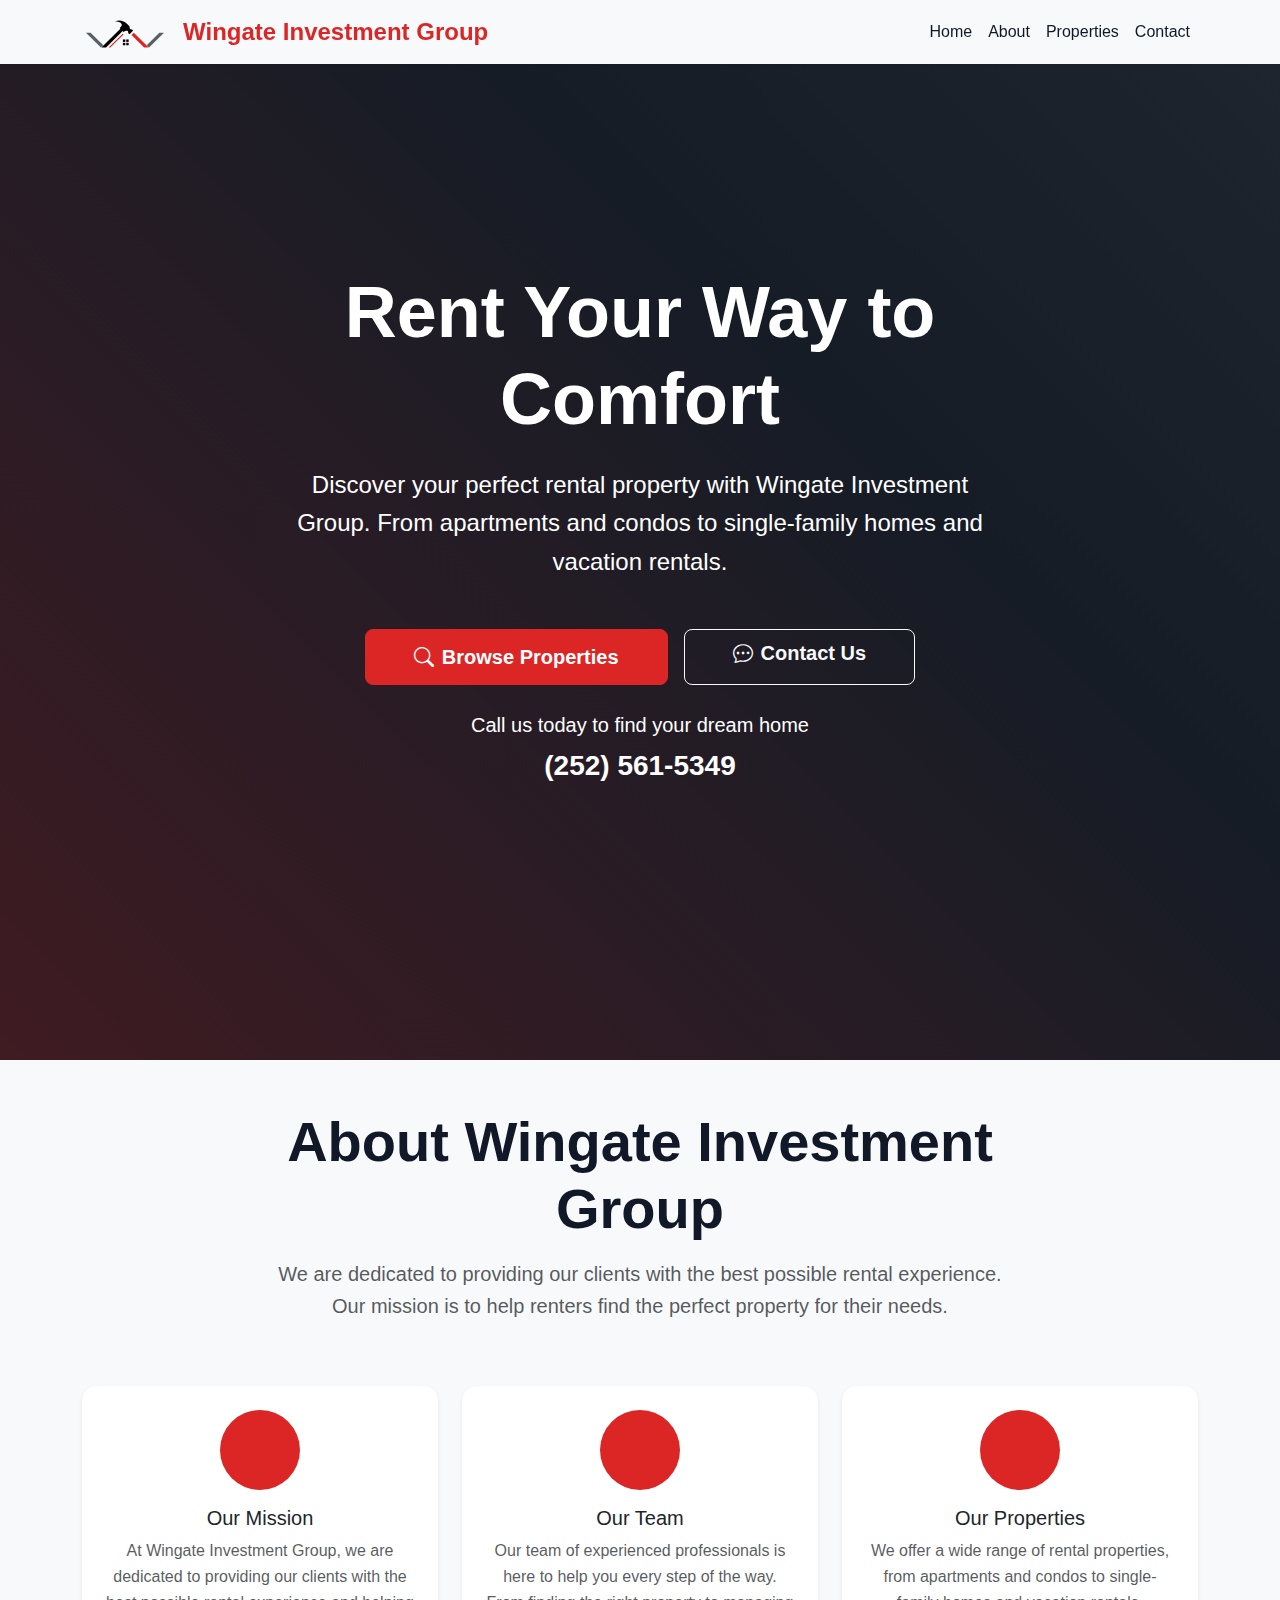
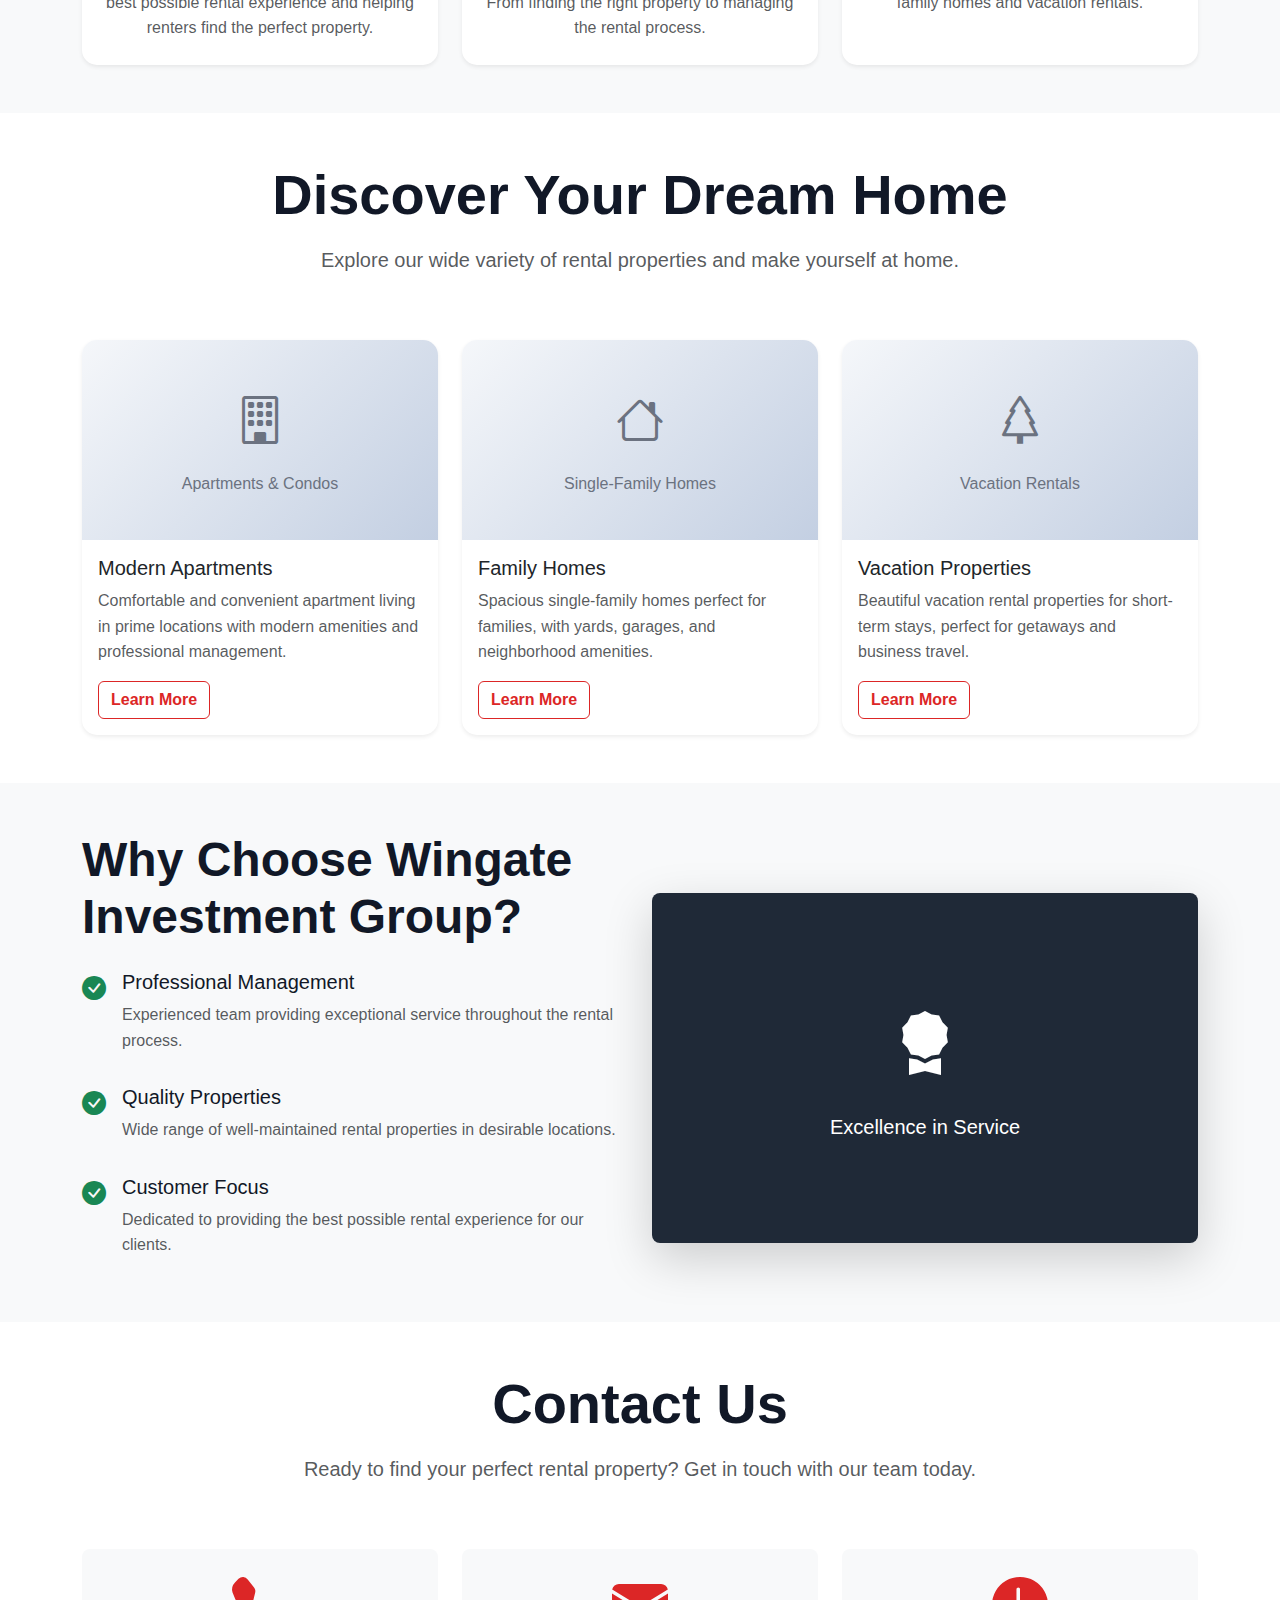
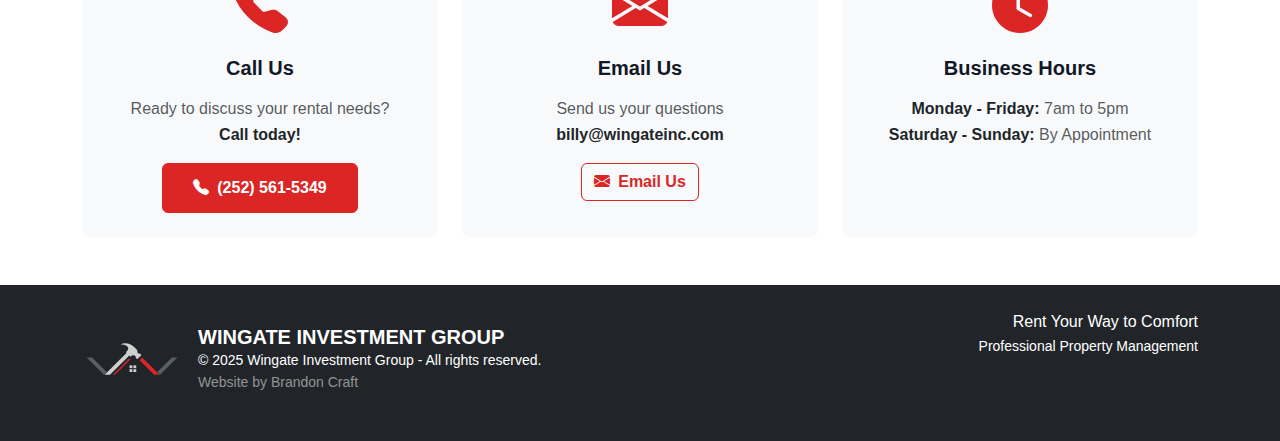
<file: index.html>
<!DOCTYPE html>
<html lang="en">
<head>
    <meta charset="UTF-8">
    <meta name="viewport" content="width=device-width, initial-scale=1.0">
    <title>Wingate Investment Group - Rent Your Way to Comfort</title>
    <meta name="description" content="Wingate Investment Group - Find your perfect rental property. From apartments and condos to single-family homes and vacation rentals. Rent your way to comfort.">
    <meta name="author" content="Wingate Investment Group">
    
    <!-- Favicon -->
    <link rel="icon" type="image/png" sizes="32x32" href="favicon.png">
    <link rel="shortcut icon" href="favicon.png">
    
    <!-- Bootstrap CSS -->
    <link href="https://cdn.jsdelivr.net/npm/bootstrap@5.3.0/dist/css/bootstrap.min.css" rel="stylesheet">
    <!-- Bootstrap Icons -->
    <link href="https://cdn.jsdelivr.net/npm/bootstrap-icons@1.10.0/font/bootstrap-icons.css" rel="stylesheet">
    <!-- Custom CSS -->
    <link href="css/custom.css" rel="stylesheet">
</head>
<body>
    <!-- Navigation -->
    <nav class="navbar navbar-expand-lg navbar-light bg-light fixed-top shadow-sm">
        <div class="container">
            <a class="navbar-brand fw-bold text-primary" href="#home">
                <img src="wingatelogo.svg" alt="Wingate Investment Group" style="height: 32px; width: auto;" class="me-2">
                Wingate Investment Group
            </a>
            <button class="navbar-toggler" type="button" data-bs-toggle="collapse" data-bs-target="#navbarNav">
                <span class="navbar-toggler-icon"></span>
            </button>
            <div class="collapse navbar-collapse" id="navbarNav">
                <ul class="navbar-nav ms-auto">
                    <li class="nav-item">
                        <a class="nav-link" href="#home">Home</a>
                    </li>
                    <li class="nav-item">
                        <a class="nav-link" href="#about">About</a>
                    </li>
                    <li class="nav-item">
                        <a class="nav-link" href="#properties">Properties</a>
                    </li>
                    <li class="nav-item">
                        <a class="nav-link" href="#contact">Contact</a>
                    </li>
                </ul>
            </div>
        </div>
    </nav>

    <!-- Hero Section -->
    <section id="home" class="hero-section position-relative" style="min-height: 100vh;">
        <!-- Overlay for better text readability -->
        <div class="position-absolute top-0 start-0 w-100 h-100" style="background: rgba(0, 0, 0, 0.3);"></div>
        
        <div class="container position-relative h-100">
            <div class="row align-items-center justify-content-center text-center" style="min-height: 100vh;">
                <div class="col-lg-8">
                    <h1 class="display-2 fw-bold text-white mb-4">
                        Rent Your Way to Comfort
                    </h1>
                    <p class="lead text-white mb-5 fs-4">
                        Discover your perfect rental property with Wingate Investment Group. From apartments and condos to single-family homes and vacation rentals.
                    </p>
                    <div class="d-flex gap-3 flex-wrap justify-content-center mb-4">
                        <a href="#properties" class="btn btn-primary btn-lg px-5">
                            <i class="bi bi-search me-2"></i>Browse Properties
                        </a>
                        <a href="#contact" class="btn btn-outline-light btn-lg px-5">
                            <i class="bi bi-chat-dots me-2"></i>Contact Us
                        </a>
                    </div>
                    <div class="text-white">
                        <p class="fs-5 mb-2">Call us today to find your dream home</p>
                        <h3 class="fw-bold">(252) 561-5349</h3>
                    </div>
                </div>
            </div>
        </div>
    </section>

    <!-- About Section -->
    <section id="about" class="py-5 bg-light">
        <div class="container">
            <div class="row">
                <div class="col-lg-8 mx-auto text-center mb-5">
                    <h2 class="display-4 fw-bold mb-3">About Wingate Investment Group</h2>
                    <p class="lead text-muted">
                        We are dedicated to providing our clients with the best possible rental experience. Our mission is to help renters find the perfect property for their needs.
                    </p>
                </div>
            </div>
            <div class="row g-4">
                <div class="col-md-4">
                    <div class="card h-100 border-0 shadow-sm">
                        <div class="card-body text-center p-4">
                            <div class="service-icon rounded-circle mb-3">
                                <i class="bi bi-bullseye text-primary"></i>
                            </div>
                            <h5 class="card-title">Our Mission</h5>
                            <p class="card-text text-muted">
                                At Wingate Investment Group, we are dedicated to providing our clients with the best possible rental experience and helping renters find the perfect property.
                            </p>
                        </div>
                    </div>
                </div>
                <div class="col-md-4">
                    <div class="card h-100 border-0 shadow-sm">
                        <div class="card-body text-center p-4">
                            <div class="service-icon rounded-circle mb-3">
                                <i class="bi bi-people text-primary"></i>
                            </div>
                            <h5 class="card-title">Our Team</h5>
                            <p class="card-text text-muted">
                                Our team of experienced professionals is here to help you every step of the way. From finding the right property to managing the rental process.
                            </p>
                        </div>
                    </div>
                </div>
                <div class="col-md-4">
                    <div class="card h-100 border-0 shadow-sm">
                        <div class="card-body text-center p-4">
                            <div class="service-icon rounded-circle mb-3">
                                <i class="bi bi-house-heart text-primary"></i>
                            </div>
                            <h5 class="card-title">Our Properties</h5>
                            <p class="card-text text-muted">
                                We offer a wide range of rental properties, from apartments and condos to single-family homes and vacation rentals.
                            </p>
                        </div>
                    </div>
                </div>
            </div>
        </div>
    </section>

    <!-- Properties Section -->
    <section id="properties" class="py-5">
        <div class="container">
            <div class="row">
                <div class="col-lg-8 mx-auto text-center mb-5">
                    <h2 class="display-4 fw-bold mb-3">Discover Your Dream Home</h2>
                    <p class="lead text-muted">
                        Explore our wide variety of rental properties and make yourself at home.
                    </p>
                </div>
            </div>
            <div class="row g-4">
                <div class="col-lg-4 col-md-6">
                    <div class="card property-card h-100 border-0 shadow-sm">
                        <div class="property-image-placeholder">
                            <i class="bi bi-building"></i>
                            <p class="mb-0">Apartments & Condos</p>
                        </div>
                        <div class="card-body">
                            <h5 class="card-title">Modern Apartments</h5>
                            <p class="card-text text-muted">
                                Comfortable and convenient apartment living in prime locations with modern amenities and professional management.
                            </p>
                            <a href="#contact" class="btn btn-outline-primary">Learn More</a>
                        </div>
                    </div>
                </div>
                <div class="col-lg-4 col-md-6">
                    <div class="card property-card h-100 border-0 shadow-sm">
                        <div class="property-image-placeholder">
                            <i class="bi bi-house"></i>
                            <p class="mb-0">Single-Family Homes</p>
                        </div>
                        <div class="card-body">
                            <h5 class="card-title">Family Homes</h5>
                            <p class="card-text text-muted">
                                Spacious single-family homes perfect for families, with yards, garages, and neighborhood amenities.
                            </p>
                            <a href="#contact" class="btn btn-outline-primary">Learn More</a>
                        </div>
                    </div>
                </div>
                <div class="col-lg-4 col-md-6">
                    <div class="card property-card h-100 border-0 shadow-sm">
                        <div class="property-image-placeholder">
                            <i class="bi bi-tree"></i>
                            <p class="mb-0">Vacation Rentals</p>
                        </div>
                        <div class="card-body">
                            <h5 class="card-title">Vacation Properties</h5>
                            <p class="card-text text-muted">
                                Beautiful vacation rental properties for short-term stays, perfect for getaways and business travel.
                            </p>
                            <a href="#contact" class="btn btn-outline-primary">Learn More</a>
                        </div>
                    </div>
                </div>
            </div>
        </div>
    </section>

    <!-- Why Choose Us Section -->
    <section class="py-5 bg-light">
        <div class="container">
            <div class="row align-items-center">
                <div class="col-lg-6">
                    <h2 class="display-5 fw-bold mb-4">Why Choose Wingate Investment Group?</h2>
                    <div class="row g-3">
                        <div class="col-12">
                            <div class="d-flex align-items-start">
                                <div class="flex-shrink-0">
                                    <i class="bi bi-check-circle-fill text-success fs-4"></i>
                                </div>
                                <div class="flex-grow-1 ms-3">
                                    <h5>Professional Management</h5>
                                    <p class="text-muted">Experienced team providing exceptional service throughout the rental process.</p>
                                </div>
                            </div>
                        </div>
                        <div class="col-12">
                            <div class="d-flex align-items-start">
                                <div class="flex-shrink-0">
                                    <i class="bi bi-check-circle-fill text-success fs-4"></i>
                                </div>
                                <div class="flex-grow-1 ms-3">
                                    <h5>Quality Properties</h5>
                                    <p class="text-muted">Wide range of well-maintained rental properties in desirable locations.</p>
                                </div>
                            </div>
                        </div>
                        <div class="col-12">
                            <div class="d-flex align-items-start">
                                <div class="flex-shrink-0">
                                    <i class="bi bi-check-circle-fill text-success fs-4"></i>
                                </div>
                                <div class="flex-grow-1 ms-3">
                                    <h5>Customer Focus</h5>
                                    <p class="text-muted">Dedicated to providing the best possible rental experience for our clients.</p>
                                </div>
                            </div>
                        </div>
                    </div>
                </div>
                <div class="col-lg-6">
                    <!-- Feature image placeholder -->
                    <div class="feature-image-placeholder rounded-3 shadow-lg">
                        <i class="bi bi-award-fill"></i>
                        <p class="fs-5 fw-medium mb-0">Excellence in Service</p>
                    </div>
                </div>
            </div>
        </div>
    </section>

    <!-- Contact Section -->
    <section id="contact" class="py-5">
        <div class="container">
            <div class="row">
                <div class="col-lg-8 mx-auto text-center mb-5">
                    <h2 class="display-4 fw-bold mb-3">Contact Us</h2>
                    <p class="lead text-muted">
                        Ready to find your perfect rental property? Get in touch with our team today.
                    </p>
                </div>
            </div>
            <div class="row g-4">
                <div class="col-lg-4">
                    <div class="text-center p-4 bg-light rounded-3 h-100">
                        <div class="text-primary mb-3">
                            <i class="bi bi-telephone-fill display-4"></i>
                        </div>
                        <h5 class="fw-bold mb-3">Call Us</h5>
                        <p class="text-muted">Ready to discuss your rental needs?<br>
                        <strong class="text-dark">Call today!</strong></p>
                        <a href="tel:+12525615349" class="btn btn-primary">
                            <i class="bi bi-telephone-fill me-2"></i>(252) 561-5349
                        </a>
                    </div>
                </div>
                <div class="col-lg-4">
                    <div class="text-center p-4 bg-light rounded-3 h-100">
                        <div class="text-primary mb-3">
                            <i class="bi bi-envelope-fill display-4"></i>
                        </div>
                        <h5 class="fw-bold mb-3">Email Us</h5>
                        <p class="text-muted">Send us your questions<br>
                        <strong class="text-dark">billy@wingateinc.com</strong></p>
                        <a href="mailto:billy@wingateinc.com" class="btn btn-outline-primary">
                            <i class="bi bi-envelope-fill me-2"></i>Email Us
                        </a>
                    </div>
                </div>
                <div class="col-lg-4">
                    <div class="text-center p-4 bg-light rounded-3 h-100">
                        <div class="text-primary mb-3">
                            <i class="bi bi-clock-fill display-4"></i>
                        </div>
                        <h5 class="fw-bold mb-3">Business Hours</h5>
                        <p class="text-muted mb-3">
                            <strong class="text-dark">Monday - Friday:</strong> 7am to 5pm<br>
                            <strong class="text-dark">Saturday - Sunday:</strong> By Appointment
                        </p>
                    </div>
                </div>
            </div>
        </div>
    </section>

    <!-- Footer -->
    <footer class="bg-dark text-white py-4">
        <div class="container">
            <div class="row">
                <div class="col-md-8">
                    <div class="d-flex align-items-center mb-2">
                        <img src="wingatelogoLIGHT.svg" alt="Wingate Investment Group" style="height: 100px; width: auto;" class="me-3">
                        <div>
                            <h5 class="fw-bold mb-0">WINGATE INVESTMENT GROUP</h5>
                            <p class="mb-0 small">&copy; 2025 Wingate Investment Group - All rights reserved.</p>
                            <p class="mb-0 small text-white-50">Website by <a href="mailto:craftmath@bcraftmath.com" class="text-white-50 text-decoration-none">Brandon Craft</a></p>
                        </div>
                    </div>
                </div>
                <div class="col-md-4 text-md-end">
                    <p class="mb-0">Rent Your Way to Comfort</p>
                    <p class="mb-0 small">Professional Property Management</p>
                </div>
            </div>
        </div>
    </footer>

    <!-- Bootstrap JS -->
    <script src="https://cdn.jsdelivr.net/npm/bootstrap@5.3.0/dist/js/bootstrap.bundle.min.js"></script>
    
    <!-- Smooth scrolling for anchor links -->
    <script>
        document.querySelectorAll('a[href^="#"]').forEach(anchor => {
            anchor.addEventListener('click', function (e) {
                e.preventDefault();
                const target = document.querySelector(this.getAttribute('href'));
                if (target) {
                    target.scrollIntoView({
                        behavior: 'smooth',
                        block: 'start'
                    });
                }
            });
        });
    </script>
</body>
</html>
</file>
<file: css/custom.css>
/* Wingate Investment Group Custom Styles */

/* Custom property variables */
:root {
    --primary-color: #dc2626;
    --secondary-color: #1f2937;
    --accent-color: #6b7280;
    --text-dark: #111827;
    --text-light: #6b7280;
}

/* General Styles */
body {
    font-family: 'Segoe UI', Tahoma, Geneva, Verdana, sans-serif;
    line-height: 1.6;
    color: var(--text-dark);
}

/* Hero Section */
.hero-section {
    position: relative;
    overflow: hidden;
}

.hero-section::before {
    content: '';
    position: absolute;
    top: 0;
    left: 0;
    right: 0;
    bottom: 0;
    background: linear-gradient(45deg, 
        var(--primary-color) 0%, 
        var(--secondary-color) 50%, 
        var(--accent-color) 100%);
    background-size: 400% 400%;
    animation: gradientShift 15s ease infinite;
    z-index: -1;
}

@keyframes gradientShift {
    0% { background-position: 0% 50%; }
    50% { background-position: 100% 50%; }
    100% { background-position: 0% 50%; }
}

/* Service Icons */
.service-icon {
    width: 80px;
    height: 80px;
    background-color: var(--primary-color);
    color: white;
    display: flex;
    align-items: center;
    justify-content: center;
    margin: 0 auto;
    font-size: 2rem;
    transition: transform 0.3s ease, box-shadow 0.3s ease;
}

.service-icon:hover {
    transform: translateY(-5px);
    box-shadow: 0 10px 25px rgba(220, 38, 38, 0.3);
    background-color: #b91c1c;
}

/* Property Cards */
.property-card {
    transition: transform 0.3s ease, box-shadow 0.3s ease;
    overflow: hidden;
}

.property-card:hover {
    transform: translateY(-10px);
    box-shadow: 0 15px 35px rgba(0, 0, 0, 0.1);
}

.property-image-placeholder {
    height: 200px;
    background: linear-gradient(135deg, #f5f7fa 0%, #c3cfe2 100%);
    display: flex;
    flex-direction: column;
    align-items: center;
    justify-content: center;
    color: var(--text-light);
    font-size: 3rem;
    text-align: center;
}

.property-image-placeholder p {
    font-size: 1rem;
    margin-top: 10px;
    font-weight: 500;
}

/* Feature Image Placeholder */
.feature-image-placeholder {
    height: 350px;
    background-color: var(--secondary-color);
    display: flex;
    flex-direction: column;
    align-items: center;
    justify-content: center;
    color: white;
    font-size: 4rem;
    text-align: center;
    margin-top: 2rem;
}

.feature-image-placeholder p {
    font-size: 1.2rem;
    margin-top: 15px;
}

/* Button Styles */
.btn-primary {
    background-color: var(--primary-color);
    border-color: var(--primary-color);
    color: white;
    padding: 12px 30px;
    transition: all 0.3s ease;
    font-weight: 600;
}

.btn-primary:hover {
    background-color: #b91c1c;
    border-color: #b91c1c;
    color: white;
    transform: translateY(-2px);
    box-shadow: 0 4px 8px rgba(220, 38, 38, 0.3);
}

.btn-outline-primary {
    border-color: var(--primary-color);
    color: var(--primary-color);
    transition: all 0.3s ease;
    font-weight: 600;
}

.btn-outline-primary:hover {
    background: var(--primary-color);
    border-color: var(--primary-color);
    transform: translateY(-2px);
}

/* Navbar */
.navbar-brand {
    font-size: 1.5rem;
    color: var(--primary-color) !important;
}

.navbar-light .navbar-nav .nav-link {
    color: var(--text-dark);
    font-weight: 500;
    transition: color 0.3s ease;
}

.navbar-light .navbar-nav .nav-link:hover {
    color: var(--primary-color);
}

/* Section Spacing */
section {
    padding: 5rem 0;
}

/* Cards */
.card {
    border-radius: 15px;
    overflow: hidden;
    transition: all 0.3s ease;
    border: none;
}

.card:hover {
    box-shadow: 0 15px 35px rgba(0, 0, 0, 0.1);
    transform: translateY(-5px);
}

/* Background Colors */
.bg-primary {
    background-color: var(--primary-color) !important;
}

/* Text Colors */
.text-primary {
    color: var(--primary-color) !important;
}

/* Contact Section */
#contact .bg-light {
    background-color: #f8f9fa !important;
    border-radius: 15px;
    transition: all 0.3s ease;
}

#contact .bg-light:hover {
    transform: translateY(-5px);
    box-shadow: 0 10px 25px rgba(0, 0, 0, 0.1);
}

/* Newsletter Section */
.input-group .form-control {
    border-radius: 50px 0 0 50px;
}

.input-group .btn {
    border-radius: 0 50px 50px 0;
}

/* Footer */
footer {
    background-color: var(--secondary-color) !important;
}

/* Responsive Design */
@media (max-width: 768px) {
    .display-1 {
        font-size: 3rem;
    }
    
    .display-4 {
        font-size: 2rem;
    }
    
    .hero-section {
        min-height: 80vh;
    }
    
    section {
        padding: 3rem 0;
    }
    
    .service-icon {
        width: 60px;
        height: 60px;
        font-size: 1.5rem;
    }
}

/* Smooth scrolling */
html {
    scroll-behavior: smooth;
}

/* Animation for elements coming into view */
@keyframes fadeInUp {
    from {
        opacity: 0;
        transform: translateY(30px);
    }
    to {
        opacity: 1;
        transform: translateY(0);
    }
}

.card, .service-icon {
    animation: fadeInUp 0.6s ease-out;
}

/* Hover effects for better interactivity */
.btn {
    transition: all 0.3s ease;
    font-weight: 600;
}

.btn:hover {
    transform: translateY(-2px);
}

/* Custom scrollbar */
::-webkit-scrollbar {
    width: 8px;
}

::-webkit-scrollbar-track {
    background: #f1f1f1;
}

::-webkit-scrollbar-thumb {
    background-color: var(--primary-color);
    border-radius: 4px;
}

::-webkit-scrollbar-thumb:hover {
    background-color: #b91c1c;
}

/* Enhanced shadows for depth */
.shadow-lg {
    box-shadow: 0 1rem 3rem rgba(0, 0, 0, 0.175) !important;
}
</file>
